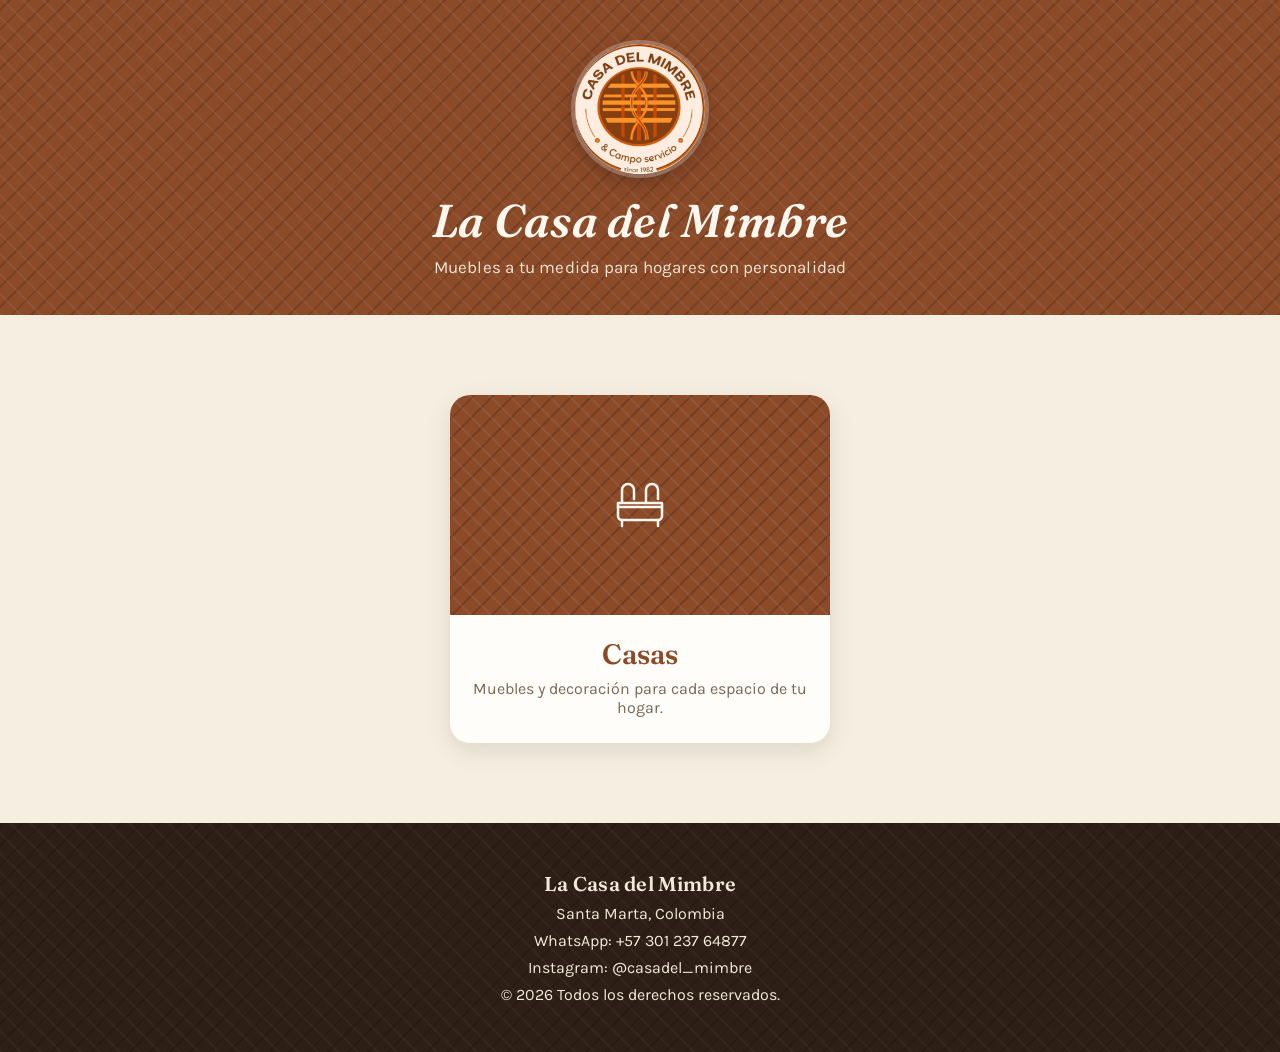
<file: index.html>
<!DOCTYPE html>
<html lang="es">

<head>
<meta charset="UTF-8">
<meta name="viewport" content="width=device-width, initial-scale=1.0">
<script src="https://identity.netlify.com/v1/netlify-identity-widget.js"></script>

<!-- =======================================================
     MODIFICAR: Título que aparece en la pestaña del navegador
======================================================== -->
<title>La Casa del Mimbre</title>

<link rel="preconnect" href="https://fonts.googleapis.com">
<link rel="preconnect" href="https://fonts.gstatic.com" crossorigin>
<link href="https://fonts.googleapis.com/css2?family=Fraunces:ital,wght@0,400;0,600;0,700;1,500;1,600&family=Karla:wght@400;600;700&display=swap" rel="stylesheet">

<link rel="stylesheet" href="style.css">

</head>

<body>

<!-- =======================================================
     ENCABEZADO
======================================================== -->

<header>

    <div class="logo">
        <img src="imagenes/logo.png" alt="La Casa del Mimbre">
    </div>

    <h1>La Casa del Mimbre</h1>

    <!-- MODIFICAR: Eslogan -->
    <p>Muebles a tu medida para hogares con personalidad</p>

</header>

<main>

<!-- #######################################################
     OPCIONES PRINCIPALES
     Cada tarjeta manda a su propia página.
######################################################## -->

<div class="opciones-principales">

    <a href="casas.html" class="opcion-grande">

        <!-- MODIFICAR: puedes reemplazar este SVG por una foto real, igual que el logo -->
        <div class="opcion-imagen">
            <svg viewBox="0 0 64 64" fill="none" stroke="currentColor" stroke-width="2.5" stroke-linecap="round" stroke-linejoin="round">
                <path d="M14 30V17a6 6 0 0 1 12 0v9"/>
                <path d="M38 30V17a6 6 0 0 1 12 0v9"/>
                <path d="M10 30h44v13a4 4 0 0 1-4 4H14a4 4 0 0 1-4-4V30z"/>
                <path d="M10 34h44"/>
                <path d="M14 47v6M50 47v6"/>
            </svg>
        </div>

        <h2>Casas</h2>

        <p>Muebles y decoración para cada espacio de tu hogar.</p>

    </a>
<!--
    <a href="restaurantes.html" class="opcion-grande">

        <div class="opcion-imagen">
            <svg viewBox="0 0 64 64" fill="none" stroke="currentColor" stroke-width="2.5" stroke-linecap="round" stroke-linejoin="round">
                <path d="M20 10v18"/>
                <path d="M16 10v9a4 4 0 0 0 8 0v-9"/>
                <path d="M20 28v26"/>
                <path d="M44 10c-4.5 0-7 4.3-7 9.5S39.5 29 44 29"/>
                <path d="M44 10v36"/>
            </svg>
        </div>

        <h2>Restaurantes</h2>

        <p>Mobiliario y decoración pensados para tu negocio.</p>

    </a>

</div>
-->
</main>

<!-- =======================================================
     PIE DE PÁGINA
======================================================== -->

<footer>

    <p><strong>La Casa del Mimbre</strong></p>

    <p>Santa Marta, Colombia</p>

    <p>WhatsApp: +57 301 237 64877</p>

    <p>Instagram: @casadel_mimbre</p>

    <!-- ========================================================
         MODIFICAR: agrega aquí más información personal si quieres
         (horario de atención, correo, dirección física, etc.)
         Solo copia el formato <p>...</p> de las líneas de arriba.

         Ejemplo:
         <p>Horario: Lunes a sábado, 9am - 6pm</p>
         <p>Correo: contacto@casadelmimbre.com</p>
    ======================================================== -->

    <p>© 2026 Todos los derechos reservados.</p>

</footer>

<script>
  if (window.netlifyIdentity) {
    window.netlifyIdentity.on("init", user => {
      if (!user) {
        window.netlifyIdentity.on("login", () => {
          document.location.href = "/admin/";
        });
      }
    });
  }
</script>

</body>
</html>
</file>
<file: style.css>
/* =======================================================
   FUENTES: Fraunces (títulos, con carácter artesanal)
   y Karla (texto, cálida y legible). Se importan desde
   el <link> de Google Fonts en el <head> de cada página.
======================================================== */

/* =======================================================
   COLORES GENERALES (Puedes cambiar toda la paleta aquí)
======================================================== */
:root{
    --color-principal:#8B4A28;     /* café rattan - color de marca */
    --color-acento:#C17A3D;        /* caramelo - detalles y hover */
    --color-secundario:#2E1F16;    /* espresso oscuro - texto e ink */
    --color-fondo:#F6EFE1;         /* crudo/parchment - tono de fibra natural */
    --color-whatsapp:#25D366;
    --color-blanco:#FFFDF9;
}

*{
    margin:0;
    padding:0;
    box-sizing:border-box;
    scroll-behavior:smooth;
}

body{
    font-family:'Karla', Arial, Helvetica, sans-serif;
    background:var(--color-fondo);
    color:var(--color-secundario);
    overflow-x:hidden;
}

/* =======================================================
   ENCABEZADO
======================================================== */

header{
    position:relative;
    background-color:var(--color-principal);
    background-image:
        repeating-linear-gradient(45deg, rgba(255,255,255,.05) 0 2px, transparent 2px 14px),
        repeating-linear-gradient(-45deg, rgba(0,0,0,.14) 0 2px, transparent 2px 14px);
    color:#FBF6EE;
    text-align:center;
    padding:44px 20px 38px;
}

.logo img{
    width:100%;
    height:100%;
    object-fit:cover;
    border-radius:50%;
}

.logo{
    width:130px;
    height:130px;
    border-radius:50%;
    background:#EADBC0;
    margin:auto;
    margin-bottom:18px;
    box-shadow:0 0 0 4px rgba(255,255,255,.25), 0 8px 20px rgba(0,0,0,.25);
}

header h1{
    font-family:'Fraunces', Georgia, serif;
    font-style:italic;
    font-weight:600;
    font-size:clamp(24px, 6.5vw, 46px);
    margin-bottom:8px;
    white-space:nowrap;
    letter-spacing:.3px;
}

header p{
    font-family:'Karla', sans-serif;
    font-size:17px;
    color:#F0E4D3;
    letter-spacing:.2px;
}

/* -------------------------------------------------------
   Link "Volver" (para las páginas de Casas y Restaurantes)
------------------------------------------------------- */

.volver{
    position:absolute;
    top:20px;
    left:20px;
    font-family:'Karla', sans-serif;
    display:inline-block;
    margin-bottom:15px;
    padding:10px 20px;
    border-radius:999px;
    background:rgba(255,255,255,.15);
    color:#F3E9DA;
    text-decoration:none;
    font-weight:700;
    transition:.2s;
}

.volver:hover{
    background:rgba(255, 255, 255, 0);
    transform:scale(1.03);
}

/* =======================================================
   MENÚ DE CATEGORÍAS (subcategorías horizontales)
======================================================== */

nav{
    background:white;
    position:sticky;
    top:0;
    z-index:100;
    box-shadow:0 2px 10px rgba(60,35,15,.08);
}

.menu{
    max-width:1200px;
    margin:auto;
    display:flex;
    flex-wrap:wrap;
    justify-content:center;
    gap:15px;
    padding:15px;
}

.menu a{
    font-family:'Karla', sans-serif;
    text-decoration:none;
    color:var(--color-principal);
    font-weight:700;
    padding:10px 20px;
    border-radius:999px;
    border:2px solid var(--color-principal);
    transition:.25s;
}

.menu a:hover{
    background:var(--color-principal);
    color:#FBF6EE;
}

/* =======================================================
   CONTENEDOR GENERAL
======================================================== */

main{
    max-width:1200px;
    margin:auto;
    padding:30px 20px;
}

/* =======================================================
   OPCIONES PRINCIPALES (CASAS / RESTAURANTES) - portada
======================================================== */

.opciones-principales{
    display:flex;
    flex-wrap:wrap;
    justify-content:center;
    gap:30px;
    max-width:900px;
    margin:50px auto;
    padding:0 20px;
}

.opcion-grande{
    flex:1;
    min-width:260px;
    max-width:380px;
    background:var(--color-blanco);
    border-radius:20px;
    overflow:hidden;
    box-shadow:0 8px 25px rgba(60,35,15,.12);
    text-decoration:none;
    color:var(--color-secundario);
    transition:.25s;
}

.opcion-grande:hover{
    transform:translateY(-6px);
    box-shadow:0 16px 34px rgba(60,35,15,.2);
}

/* MODIFICAR: cuando tengas una foto representativa de Casas/Restaurantes,
   reemplaza el SVG dentro de este div por <img src="imagenes/tu-foto.jpg">
   igual que hicimos con el logo */
.opcion-imagen{
    height:220px;
    background-color:var(--color-principal);
    background-image:
        repeating-linear-gradient(45deg, rgba(255,255,255,.06) 0 2px, transparent 2px 14px),
        repeating-linear-gradient(-45deg, rgba(0,0,0,.16) 0 2px, transparent 2px 14px);
    display:flex;
    align-items:center;
    justify-content:center;
}

.opcion-imagen img{
    width:100%;
    height:100%;
    object-fit:cover;
}

.opcion-imagen svg{
    width:64px;
    height:64px;
    color:#FBF6EE;
}

.opcion-grande h2{
    font-family:'Fraunces', Georgia, serif;
    font-weight:600;
    text-align:center;
    padding:22px 20px 8px;
    font-size:28px;
    color:var(--color-principal);
}

.opcion-grande p{
    font-family:'Karla', sans-serif;
    text-align:center;
    padding:0 20px 26px;
    color:#7a6857;
}

/* =======================================================
   SECCIONES (SILLAS, MESAS, SOFÁS...)
======================================================== */

.categoria{
    margin-bottom:60px;
}

.categoria h2{
    font-family:'Fraunces', Georgia, serif;
    font-weight:600;
    font-size:32px;
    margin-bottom:6px;
    color:var(--color-principal);
    padding-left:20px;
    position:relative;
}

/* Franja tejida en dos tonos, en vez de un simple borde plano */
.categoria h2::before{
    content:"";
    position:absolute;
    left:0;
    top:4px;
    bottom:4px;
    width:8px;
    border-radius:4px;
    background-image:repeating-linear-gradient(
        to bottom,
        var(--color-principal) 0 6px,
        var(--color-acento) 6px 12px
    );
}

.categoria p{
    font-family:'Karla', sans-serif;
    font-style:italic;
    color:#7a6857;
    margin-bottom:28px;
    padding-left:20px;
}

/* =======================================================
   TARJETAS DE PRODUCTOS
======================================================== */

.productos{
    display:grid;
    grid-template-columns:repeat(auto-fit,minmax(250px,1fr));
    gap:25px;
}

.producto{
    position:relative;
    display:flex;
    flex-direction:column;
    background:var(--color-blanco);
    border-radius:16px;
    overflow:hidden;
    box-shadow:0 6px 18px rgba(60,35,15,.12);
    transition:.25s;
}

/* Franja superior a rayas, como hebras tejidas */
.producto::before{
    content:"";
    display:block;
    height:6px;
    background-image:repeating-linear-gradient(
        90deg,
        var(--color-principal) 0 10px,
        var(--color-acento) 10px 20px
    );
}

.producto:hover{
    transform:translateY(-6px);
    box-shadow:0 14px 30px rgba(60,35,15,.18);
}

.producto img{
    width:100%;
    height:230px;
    object-fit:cover;
    cursor:pointer;
}

.info{
    flex:1;
    display:flex;
    flex-direction:column;
    padding:18px;
}

.info h3{
    font-family:'Fraunces', Georgia, serif;
    font-weight:600;
    font-size:20px;
    margin-bottom:8px;
    color:var(--color-secundario);
}

.descripcion{
    font-family:'Karla', sans-serif;
    color:#7a6857;
    margin-bottom:15px;
    flex:1;
    line-height:1.45;
}

.precio{
    font-family:'Fraunces', Georgia, serif;
    color:var(--color-principal);
    font-size:24px;
    font-weight:700;
    margin-bottom:16px;
}

.boton{
    display:block;
    text-align:center;
    text-decoration:none;
    background:var(--color-whatsapp);
    color:white;
    padding:13px;
    border-radius:999px;
    font-family:'Karla', sans-serif;
    font-weight:700;
    letter-spacing:.3px;
    transition:.2s;
}

.boton:hover{
    background:#1FAE55;
    transform:scale(1.02);
}

/* =======================================================
   MENSAJE DE CATEGORÍA VACÍA (mientras agregas productos)
======================================================== */

.vacio{
    font-family:'Karla', sans-serif;
    color:#a08d7a;
    font-style:italic;
    padding:20px 0;
}

/* =======================================================
   VENTANA EMERGENTE PARA AMPLIAR FOTOS (lightbox)
======================================================== */

.modal-imagen{
    display:none;
    position:fixed;
    z-index:1000;
    left:0;
    top:0;
    width:100%;
    height:100%;
    background:rgba(20,12,6,.92);
    justify-content:center;
    align-items:center;
}

.modal-imagen.activo{
    display:flex;
}

.modal-contenido{
    max-width:90%;
    max-height:90%;
    border-radius:10px;
}

.cerrar-modal{
    position:absolute;
    top:20px;
    right:35px;
    color:white;
    font-size:40px;
    font-weight:bold;
    cursor:pointer;
}

.subcategoria{
    font-family:'Fraunces', Georgia, serif;
    font-style:italic;
    font-weight:500;
    font-size:19px;
    color:var(--color-principal);
    display:inline-block;
    margin:0 0 16px;
    padding-bottom:6px;
    border-bottom:2px dashed var(--color-acento);
}

.subcategoria:not(:first-of-type){
    margin-top:40px;
}

/* =======================================================
   FOOTER
======================================================== */

footer{
    background-color:var(--color-secundario);
    background-image:
        repeating-linear-gradient(45deg, rgba(255,255,255,.03) 0 2px, transparent 2px 14px),
        repeating-linear-gradient(-45deg, rgba(0,0,0,.15) 0 2px, transparent 2px 14px);
    color:#F3E9DA;
    text-align:center;
    padding:40px 20px;
}

footer p{
    font-family:'Karla', sans-serif;
    margin:8px;
}

footer p strong{
    font-family:'Fraunces', Georgia, serif;
    font-size:20px;
    font-weight:600;
    letter-spacing:.3px;
}
</file>
